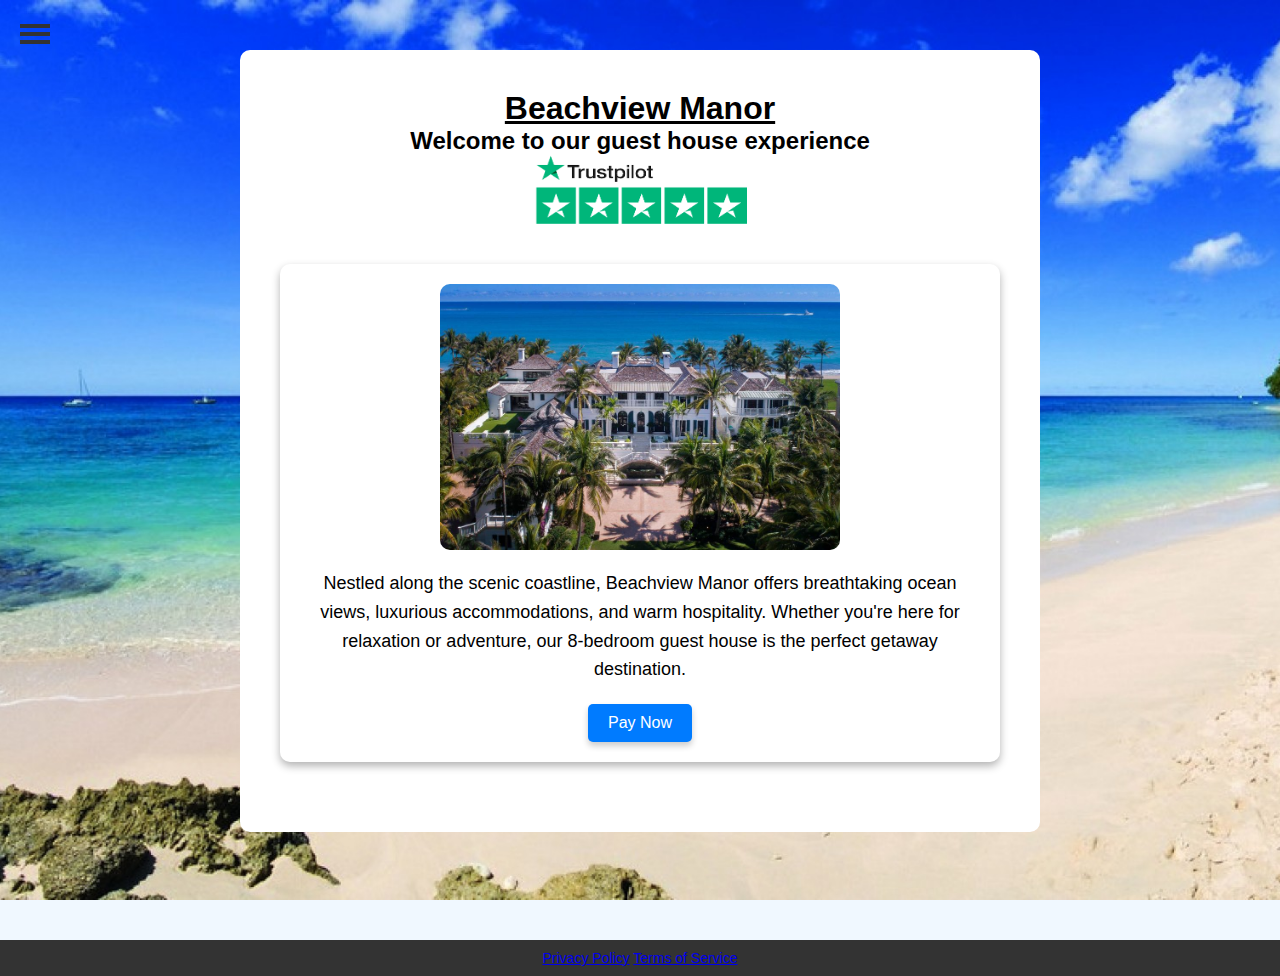
<file: index.html>
<!DOCTYPE html>
<html lang="en">

<head>
  <title>Beachview Manor</title>
  <link rel="stylesheet" href="https://cdnjs.cloudflare.com/ajax/libs/font-awesome/6.7.1/css/all.min.css"
    integrity="sha512-5Hs3dF2AEPkpNAR7UiOHba+lRSJNeM2ECkwxUIxC1Q/FLycGTbNapWXB4tP889k5T5Ju8fs4b1P5z/iB4nMfSQ=="
    crossorigin="anonymous" referrerpolicy="no-referrer" />
  <link rel="stylesheet" href="style.css" />
</head>

<body>
  <div class="content-wrapper">
    <!-- Sidebar Menu -->
    <div class="slide" id="sidebar">
      <h1>Menu</h1>
      <ul>
        <li><a href="index.html"><i class="fas fa-home"></i> Home</a></li>
        <li><a href="glasgow-room.html"><i class="fas fa-bed"></i> Glasgow Room</a></li>
        <li><a href="edinburgh-room.html"><i class="fas fa-bed"></i> Edinburgh Room</a></li>
        <li><a href="aberdeen-room.html"><i class="fas fa-bed"></i> Aberdeen Room</a></li>
        <li><a href="dundee-room.html"><i class="fas fa-bed"></i> Dundee Room</a></li>
        <li><a href="#"><i class="fas fa-concierge-bell"></i> Facilities</a></li>
        <li><a href="#"><i class="fas fa-map-marked-alt"></i> Local Area</a></li>
        <li><a href="#"><i class="fas fa-envelope"></i> Contact Us</a></li>
      </ul>
    </div>

    <!-- Hamburger Icon -->
    <div class="toggle" id="menu-button">
      <div class="top_line"></div>
      <div class="middle_line"></div>
      <div class="bottom_line"></div>
    </div>

    <!-- Main Content -->
    <div id="mainid">
      <h1><strong><u>Beachview Manor</u></strong></h1>
      <h2>Welcome to our guest house experience</h2>
      <p><img src="trust.jpg" alt="Trust Logo" width="275" height="75"></p>
      
      <!-- About Section -->
      <div class="about-section">
        <img src="beachview1.jpg" alt="Beachview Manor" class="about-image">
        <p class="about-description">
          Nestled along the scenic coastline, Beachview Manor offers breathtaking ocean views, luxurious accommodations, 
          and warm hospitality. Whether you're here for relaxation or adventure, our 8-bedroom guest house is the perfect getaway destination.
        </p>
        <!-- Pay Now Button -->
        <a href="payment.html" class="pay-now-button">Pay Now</a>
      </div>
    </div>
  </div>

  <!-- Footer Section -->
  <footer>
    <div class="footer-links">
      <a href="#">Privacy Policy</a>
      <a href="#">Terms of Service</a>
    </div>
  </footer>

  <script>
    const sidebar = document.getElementById('sidebar');
    const menuButton = document.getElementById('menu-button');

    // Sidebar menu toggle
    menuButton.addEventListener('click', function (e) {
      e.stopPropagation(); 
      toggleSidebar();
    });

    function toggleSidebar() {
      if (sidebar.style.left === '0px') {
        sidebar.style.left = '-250px';
      } else {
        sidebar.style.left = '0px';
      }
    }

    // Close sidebar when clicking outside the menu
    document.addEventListener('click', function (e) {
      if (sidebar.style.left === '0px' && !sidebar.contains(e.target) && !menuButton.contains(e.target)) {
        sidebar.style.left = '-250px';
      }
    });

    // Ensure sidebar is closed on load
    window.onload = function () {
      sidebar.style.left = '-250px';
    };
  </script>
</body>

</html>
</file>
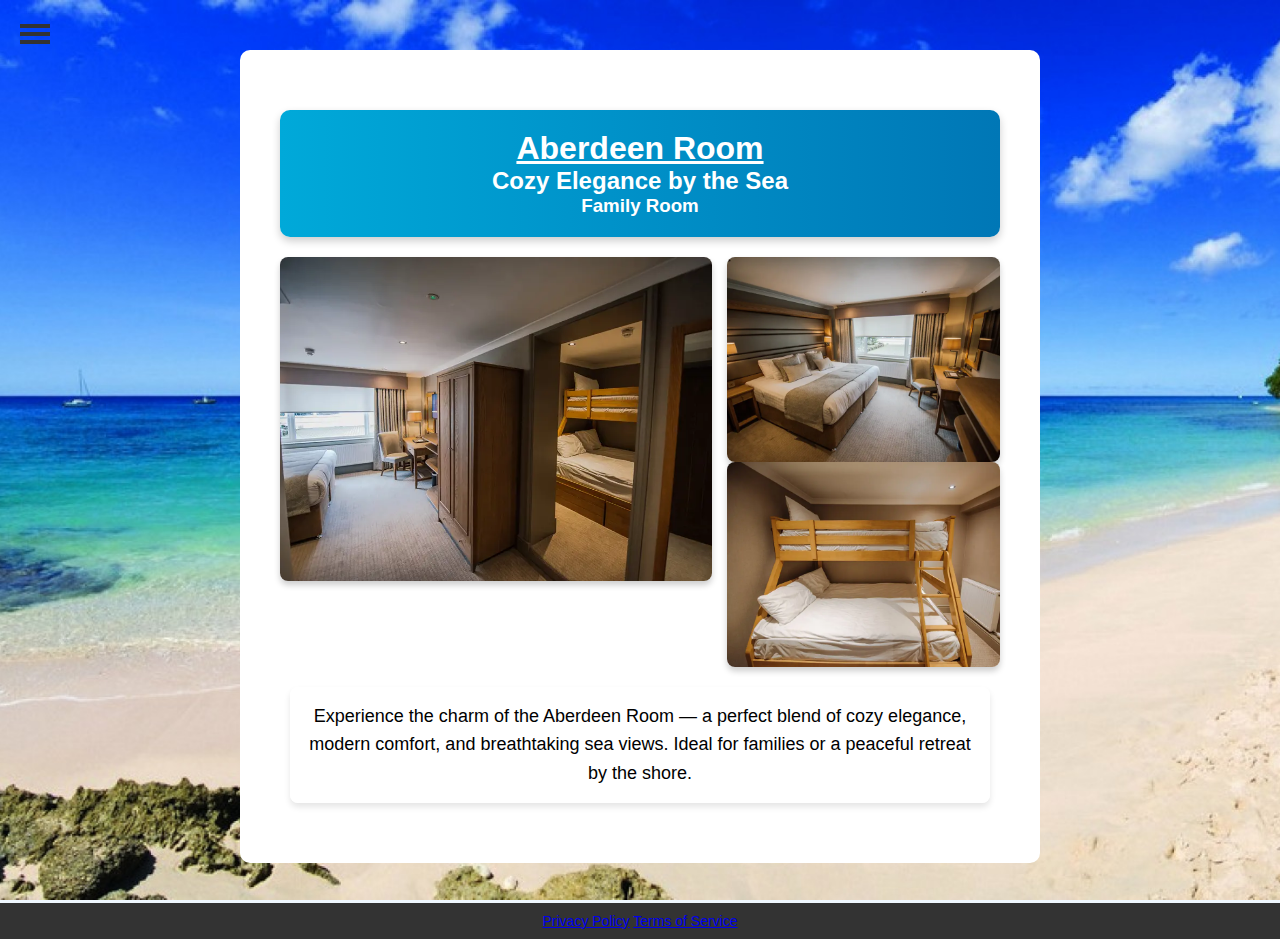
<file: aberdeen-room.html>
<!DOCTYPE html>
<html lang="en">

<head>
  <title>aberdeen-room - Beachview Manor</title>
  <link rel="stylesheet" href="https://cdnjs.cloudflare.com/ajax/libs/font-awesome/6.7.1/css/all.min.css"
    integrity="sha512-5Hs3dF2AEPkpNAR7UiOHba+lRSJNeM2ECkwxUIxC1Q/FLycGTbNapWXB4tP889k5T5Ju8fs4b1P5z/iB4nMfSQ=="
    crossorigin="anonymous" referrerpolicy="no-referrer" />
  <link rel="stylesheet" href="style.css" />
</head>

<body>
  <div class="content-wrapper">
    <!-- Sidebar Menu -->
    <div class="slide" id="sidebar">
      <h1>Menu</h1>
      <ul>
        <li><a href="index.html"><i class="fas fa-home"></i> Home</a></li>
        <li><a href="glasgow-room.html"><i class="fas fa-bed"></i> Glasgow Room</a></li>
        <li><a href="edinburgh-room.html"><i class="fas fa-bed"></i> Edinburgh Room</a></li>
        <li><a href="aberdeen-room.html"><i class="fas fa-bed"></i> Aberdeen Room</a></li>
        <li><a href="dundee-room.html"><i class="fas fa-bed"></i> Dundee Room</a></li>
        <li><a href="facilities.html"><i class="fas fa-concierge-bell"></i> Facilities</a></li>
        <li><a href="local-area.html"><i class="fas fa-map-marked-alt"></i> Local Area</a></li>
        <li><a href="contact-us.html"><i class="fas fa-envelope"></i> Contact Us</a></li>
      </ul>
    </div>

    <!-- Hamburger Icon -->
    <div class="toggle" id="menu-button">
      <div class="top_line"></div>
      <div class="middle_line"></div>
      <div class="bottom_line"></div>
    </div>

    <!-- Main Content with Blank Background -->
    <div id="mainid" style="background-color: white; color: black;">
      <!-- Box with Styled Headings -->
      <div class="header-box">
        <h1><strong><u>Aberdeen Room</u></strong></h1>
        <h2>Cozy Elegance by the Sea</h2>
        <h3>Family Room</h3>
      </div>
      
      <div class="image-bundle">
        <img src="familyroom1.jpg" alt="Family Room View 1" class="image-large">
        <div class="image-small-container">
          <img src="familyroom2.jpg" alt="Family Room View 2" class="image-small">
          <img src="familyroom3.jpg" alt="Family Room View 3" class="image-small">
        </div>
      </div>
      
      <div class="description-box">
        <p class="about-description">
          Experience the charm of the Aberdeen Room — a perfect blend of cozy elegance, modern comfort, and breathtaking sea views. Ideal for families or a peaceful retreat by the shore.
        </p>
      </div>
    </div>

    <footer>
      <div class="footer-links">
        <a href="#">Privacy Policy</a>
        <a href="#">Terms of Service</a>
      </div>
    </footer>

    <!-- Inline Script for Menu Logic -->
    <script>
      document.addEventListener('DOMContentLoaded', function () {
        const sidebar = document.getElementById('sidebar');
        const menuButton = document.getElementById('menu-button');

        let sidebarOpen = false;

        function toggleSidebar() {
          if (sidebarOpen) {
            sidebar.style.left = '-250px';
          } else {
            sidebar.style.left = '0px';
          }
          sidebarOpen = !sidebarOpen;
        }

        menuButton.addEventListener('click', function (e) {
          e.stopPropagation();
          toggleSidebar();
        });

        document.addEventListener('click', function (e) {
          if (
            sidebarOpen &&
            !sidebar.contains(e.target) &&
            !menuButton.contains(e.target)
          ) {
            sidebar.style.left = '-250px';
            sidebarOpen = false;
          }
        });

        // Ensure sidebar starts hidden
        sidebar.style.left = '-250px';
      });
    </script>
  </div>
</body>
</html>
</file>
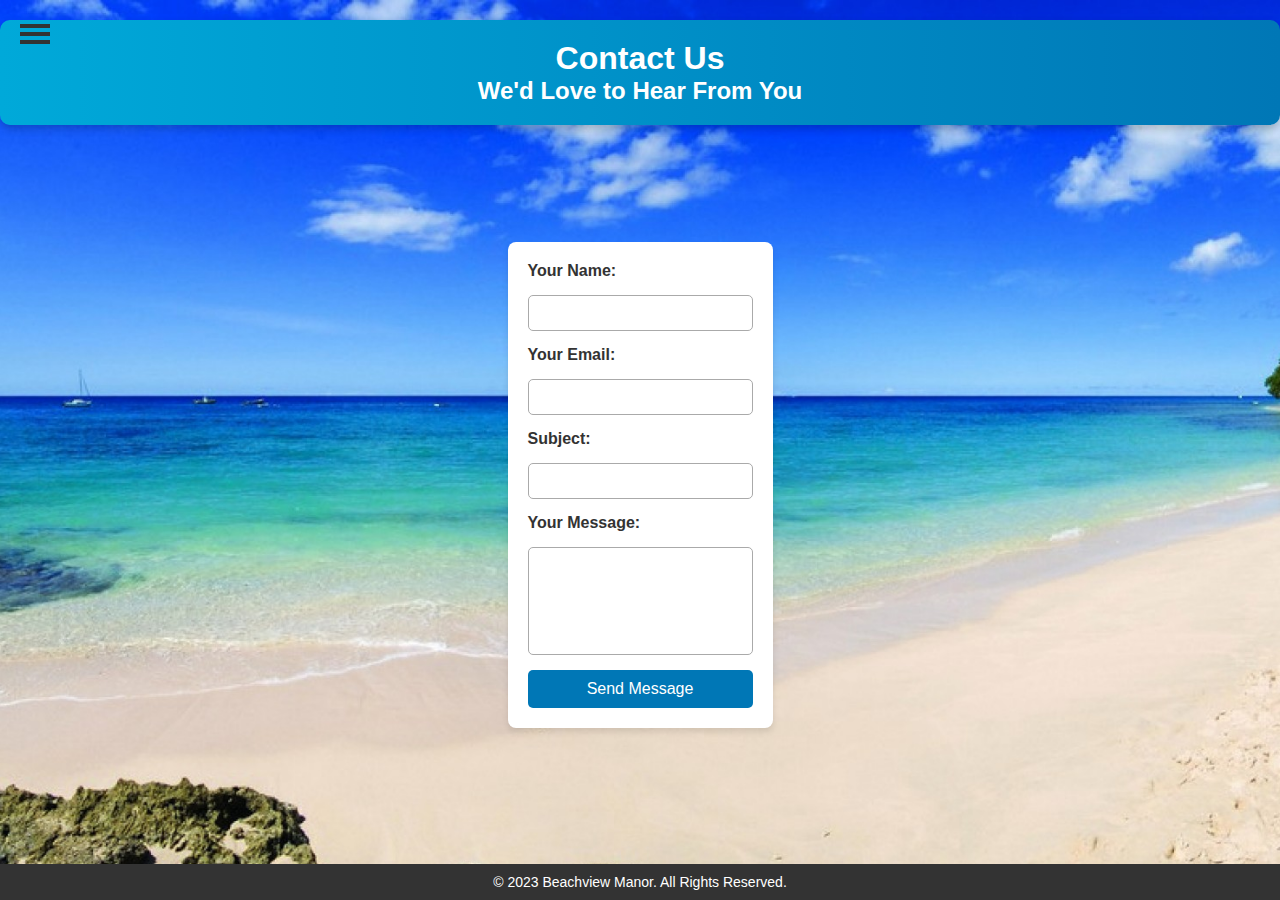
<file: contact-us.html>
<!DOCTYPE html>
<html lang="en">

<head>
  <meta charset="UTF-8" />
  <meta name="viewport" content="width=device-width, initial-scale=1.0" />
  <title>Contact Us - Beachview Manor</title>
  <link rel="stylesheet" href="https://cdnjs.cloudflare.com/ajax/libs/font-awesome/6.7.1/css/all.min.css" />
  <link rel="stylesheet" href="style.css" />
</head>

<body>
  <!-- Sidebar Menu -->
  <div class="slide" id="sidebar">
    <h1>Menu</h1>
    <ul>
      <li><a href="index.html"><i class="fas fa-home"></i> Home</a></li>
      <li><a href="glasgow-room.html"><i class="fas fa-bed"></i> Glasgow Room</a></li>
      <li><a href="edinburgh-room.html"><i class="fas fa-bed"></i> Edinburgh Room</a></li>
      <li><a href="aberdeen-room.html"><i class="fas fa-bed"></i> Aberdeen Room</a></li>
      <li><a href="dundee-room.html"><i class="fas fa-bed"></i> Dundee Room</a></li>
      <li><a href="facilities.html"><i class="fas fa-concierge-bell"></i> Facilities</a></li>
      <li><a href="local-area.html"><i class="fas fa-map-marked-alt"></i> Local Area</a></li>
      <li><a href="contact-us.html"><i class="fas fa-envelope"></i> Contact Us</a></li>
    </ul>
  </div>

  <!-- Hamburger Icon -->
  <div class="toggle" id="menu-button">
    <div class="top_line"></div>
    <div class="middle_line"></div>
    <div class="bottom_line"></div>
  </div>

  <!-- Main Content Area -->
  <div class="content-wrapper">
    <!-- Header Section -->
    <div class="header-box">
      <h1>Contact Us</h1>
      <h2>We'd Love to Hear From You</h2>
    </div>

    <!-- Contact Form Section -->
    <div class="contact-container">
      <form action="https://formspree.io/f/{your-form-id}" method="POST">
        <label for="name">Your Name:</label>
        <input type="text" id="name" name="name" required />

        <label for="email">Your Email:</label>
        <input type="email" id="email" name="email" required />

        <label for="subject">Subject:</label>
        <input type="text" id="subject" name="subject" required />

        <label for="message">Your Message:</label>
        <textarea id="message" name="message" rows="5" required></textarea>

        <button type="submit">Send Message</button>
      </form>
    </div>

    <!-- Footer Section -->
    <footer>
      <p>&copy; 2023 Beachview Manor. All Rights Reserved.</p>
    </footer>
  </div>

  <!-- Sidebar Logic -->
  <script>
    document.addEventListener('DOMContentLoaded', function () {
      const sidebar = document.getElementById('sidebar');
      const menuButton = document.getElementById('menu-button');

      let sidebarOpen = false;

      function toggleSidebar() {
        if (sidebarOpen) {
          sidebar.style.left = '-250px';
        } else {
          sidebar.style.left = '0';
        }
        sidebarOpen = !sidebarOpen;
      }

      menuButton.addEventListener('click', function () {
        toggleSidebar();
      });

      // Ensure sidebar starts off-screen
      sidebar.style.left = '-250px';
    });
  </script>
</body>

</html>
</file>
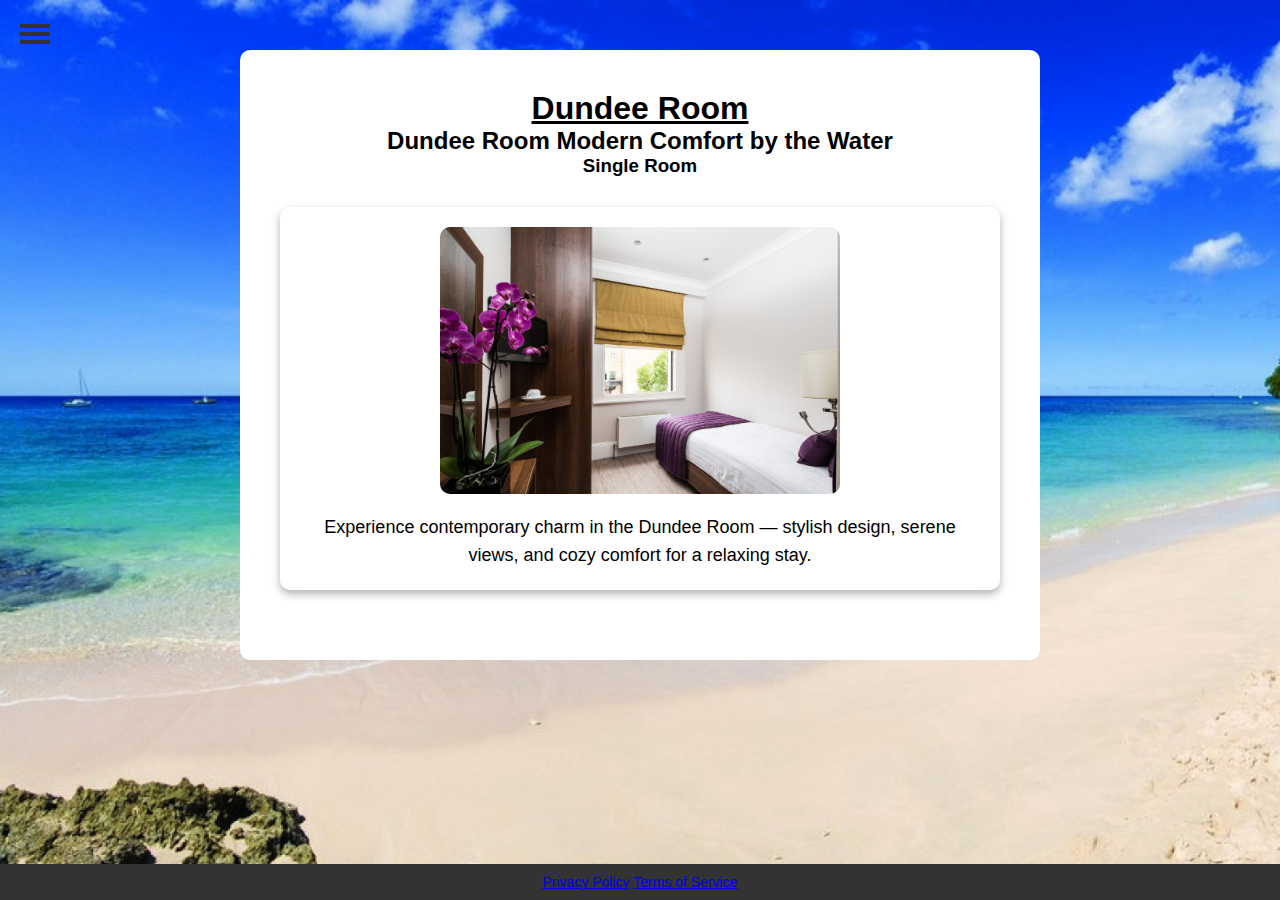
<file: dundee-room.html>
<!DOCTYPE html>
<html lang="en">

<head>
  <title>Glasgow Room - Beachview Manor</title>
  <link rel="stylesheet" href="https://cdnjs.cloudflare.com/ajax/libs/font-awesome/6.7.1/css/all.min.css"
    integrity="sha512-5Hs3dF2AEPkpNAR7UiOHba+lRSJNeM2ECkwxUIxC1Q/FLycGTbNapWXB4tP889k5T5Ju8fs4b1P5z/iB4nMfSQ=="
    crossorigin="anonymous" referrerpolicy="no-referrer" />
  <link rel="stylesheet" href="style.css" />
</head>

<body>
  <div class="content-wrapper">
    <!-- Sidebar Menu -->
    <div class="slide" id="sidebar">
      <h1>Menu</h1>
      <ul>
        <li><a href="index.html"><i class="fas fa-home"></i> Home</a></li>
        <li><a href="glasgow-room.html"><i class="fas fa-bed"></i> Glasgow Room</a></li>
        <li><a href="edinburgh-room.html"><i class="fas fa-bed"></i> Edinburgh Room</a></li>
        <li><a href="aberdeen-room.html"><i class="fas fa-bed"></i> Aberdeen Room</a></li>
        <li><a href="dundee-room.html"><i class="fas fa-bed"></i> dundee room</a></li>
        <li><a href="facilities.html"><i class="fas fa-concierge-bell"></i> Facilities</a></li>
        <li><a href="local-area.html"><i class="fas fa-map-marked-alt"></i> Local Area</a></li>
        <li><a href="contact-us.html"><i class="fas fa-envelope"></i> Contact Us</a></li>
      </ul>
    </div>

    <!-- Hamburger Icon -->
    <div class="toggle" id="menu-button">
      <div class="top_line"></div>
      <div class="middle_line"></div>
      <div class="bottom_line"></div>
    </div>

    <!-- Main Content with Blank Background -->
    <div id="mainid" style="background-color: white; color: black;">
      <h1><strong><u>Dundee Room</u></strong></h1>
      <h2>Dundee Room Modern Comfort by the Water</h2>
      <h3>Single Room</h3>
      <div class="about-section">
          <img src="single.jpg" alt="Glasgow Room" class="about-image">
          <p class="about-description">
            Experience contemporary charm in the Dundee Room — stylish design, serene views, and cozy comfort for a relaxing stay.          </p>
      </div>
  </div>
  
  <footer>
    <div class="footer-links">
      <a href="#">Privacy Policy</a>
      <a href="#">Terms of Service</a>
    </div>
  </footer>

  <!-- Inline Script for Menu Logic -->
  <script>
    document.addEventListener('DOMContentLoaded', function () {
      const sidebar = document.getElementById('sidebar');
      const menuButton = document.getElementById('menu-button');

      let sidebarOpen = false;

      function toggleSidebar() {
        if (sidebarOpen) {
          sidebar.style.left = '-250px';
        } else {
          sidebar.style.left = '0px';
        }
        sidebarOpen = !sidebarOpen;
      }

      menuButton.addEventListener('click', function (e) {
        e.stopPropagation();
        toggleSidebar();
      });

      document.addEventListener('click', function (e) {
        if (
          sidebarOpen &&
          !sidebar.contains(e.target) &&
          !menuButton.contains(e.target)
        ) {
          sidebar.style.left = '-250px';
          sidebarOpen = false;
        }
      });

      // Ensure sidebar starts hidden
      sidebar.style.left = '-250px';
    });
  </script>
</body>
</html>
</file>
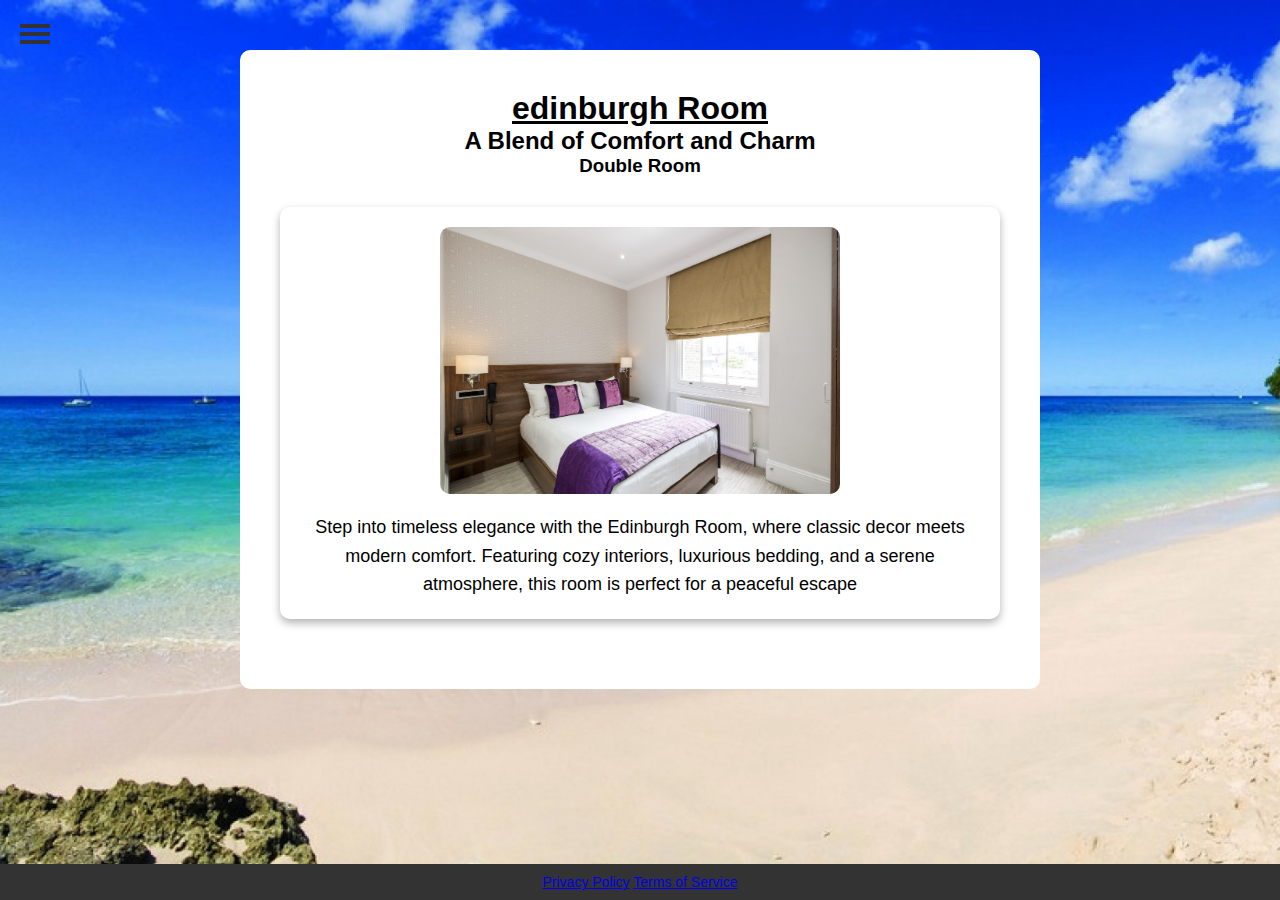
<file: edinburgh-room.html>
<!DOCTYPE html>
<html lang="en">

<head>
  <title>Glasgow Room - Beachview Manor</title>
  <link rel="stylesheet" href="https://cdnjs.cloudflare.com/ajax/libs/font-awesome/6.7.1/css/all.min.css"
    integrity="sha512-5Hs3dF2AEPkpNAR7UiOHba+lRSJNeM2ECkwxUIxC1Q/FLycGTbNapWXB4tP889k5T5Ju8fs4b1P5z/iB4nMfSQ=="
    crossorigin="anonymous" referrerpolicy="no-referrer" />
  <link rel="stylesheet" href="style.css" />
</head>

<body>
  <div class="content-wrapper">
    <!-- Sidebar Menu -->
    <div class="slide" id="sidebar">
      <h1>Menu</h1>
      <ul>
        <li><a href="index.html"><i class="fas fa-home"></i> Home</a></li>
        <li><a href="glasgow-room.html"><i class="fas fa-bed"></i> Glasgow Room</a></li>
        <li><a href="edinburgh-room.html"><i class="fas fa-bed"></i> Edinburgh Room</a></li>
        <li><a href="aberdeen-room.html"><i class="fas fa-bed"></i> Aberdeen Room</a></li>
        <li><a href="dundee-room.html"><i class="fas fa-bed"></i> dundee room</a></li>
        <li><a href="facilities.html"><i class="fas fa-concierge-bell"></i> Facilities</a></li>
        <li><a href="local-area.html"><i class="fas fa-map-marked-alt"></i> Local Area</a></li>
        <li><a href="contact-us.html"><i class="fas fa-envelope"></i> Contact Us</a></li>
      </ul>
    </div>

    <!-- Hamburger Icon -->
    <div class="toggle" id="menu-button">
      <div class="top_line"></div>
      <div class="middle_line"></div>
      <div class="bottom_line"></div>
    </div>

    <!-- Main Content with Blank Background -->
    <div id="mainid" style="background-color: white; color: black;">
      <h1><strong><u>edinburgh Room</u></strong></h1>
      <h2>A Blend of Comfort and Charm</h2>
      <h3>Double Room</h3>
      <div class="about-section">
          <img src="doubleroom.jpg" alt="Glasgow Room" class="about-image">
          <p class="about-description">
            
  Step into timeless elegance with the Edinburgh Room, where classic decor meets modern comfort. Featuring cozy interiors, luxurious bedding, and a serene atmosphere, this room is perfect for a peaceful escape
          </p>
      </div>
  </div>
  
  <footer>
    <div class="footer-links">
      <a href="#">Privacy Policy</a>
      <a href="#">Terms of Service</a>
    </div>
  </footer>

  <!-- Inline Script for Menu Logic -->
  <script>
    document.addEventListener('DOMContentLoaded', function () {
      const sidebar = document.getElementById('sidebar');
      const menuButton = document.getElementById('menu-button');

      let sidebarOpen = false;

      function toggleSidebar() {
        if (sidebarOpen) {
          sidebar.style.left = '-250px';
        } else {
          sidebar.style.left = '0px';
        }
        sidebarOpen = !sidebarOpen;
      }

      menuButton.addEventListener('click', function (e) {
        e.stopPropagation();
        toggleSidebar();
      });

      document.addEventListener('click', function (e) {
        if (
          sidebarOpen &&
          !sidebar.contains(e.target) &&
          !menuButton.contains(e.target)
        ) {
          sidebar.style.left = '-250px';
          sidebarOpen = false;
        }
      });

      // Ensure sidebar starts hidden
      sidebar.style.left = '-250px';
    });
  </script>
</body>
</html>
</file>
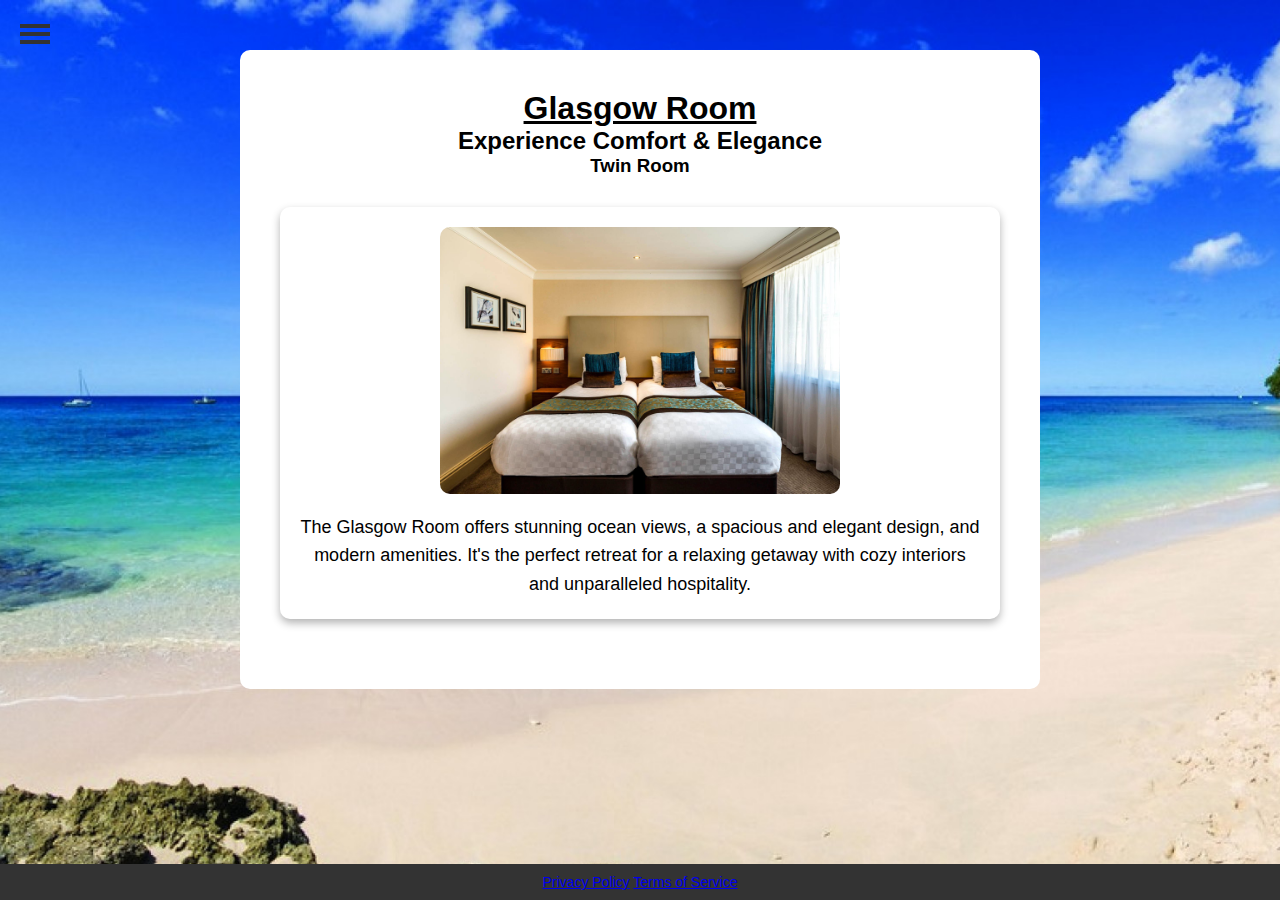
<file: glasgow-room.html>
<!DOCTYPE html>
<html lang="en">

<head>
  <title>Glasgow Room - Beachview Manor</title>
  <link rel="stylesheet" href="https://cdnjs.cloudflare.com/ajax/libs/font-awesome/6.7.1/css/all.min.css"
    integrity="sha512-5Hs3dF2AEPkpNAR7UiOHba+lRSJNeM2ECkwxUIxC1Q/FLycGTbNapWXB4tP889k5T5Ju8fs4b1P5z/iB4nMfSQ=="
    crossorigin="anonymous" referrerpolicy="no-referrer" />
  <link rel="stylesheet" href="style.css" />
</head>

<body>
  <div class="content-wrapper">
    <!-- Sidebar Menu -->
    <div class="slide" id="sidebar">
      <h1>Menu</h1>
      <ul>
        <li><a href="index.html"><i class="fas fa-home"></i> Home</a></li>
        <li><a href="glasgow-room.html"><i class="fas fa-bed"></i> Glasgow Room</a></li>
        <li><a href="edinburgh-room.html"><i class="fas fa-bed"></i> Edinburgh Room</a></li>
        <li><a href="aberdeen-room.html"><i class="fas fa-bed"></i> Aberdeen Room</a></li>
        <li><a href="dundee-room.html"><i class="fas fa-bed"></i> dundee room</a></li>
        <li><a href="facilities.html"><i class="fas fa-concierge-bell"></i> Facilities</a></li>
        <li><a href="local-area.html"><i class="fas fa-map-marked-alt"></i> Local Area</a></li>
        <li><a href="contact-us.html"><i class="fas fa-envelope"></i> Contact Us</a></li>
      </ul>
    </div>

    <!-- Hamburger Icon -->
    <div class="toggle" id="menu-button">
      <div class="top_line"></div>
      <div class="middle_line"></div>
      <div class="bottom_line"></div>
    </div>

    <!-- Main Content with Blank Background -->
    <div id="mainid" style="background-color: white; color: black;">
      <h1><strong><u>Glasgow Room</u></strong></h1>
      <h2>Experience Comfort & Elegance</h2>
      <h3>Twin Room</h3>
      <div class="about-section">
          <img src="twinroom.jpg" alt="Glasgow Room" class="about-image">
          <p class="about-description">
              The Glasgow Room offers stunning ocean views, a spacious and elegant design, and modern amenities. It's the perfect retreat for a relaxing getaway with cozy interiors and unparalleled hospitality.
          </p>
      </div>
  </div>
  
  <footer>
    <div class="footer-links">
      <a href="#">Privacy Policy</a>
      <a href="#">Terms of Service</a>
    </div>
  </footer>

  <!-- Inline Script for Menu Logic -->
  <script>
    document.addEventListener('DOMContentLoaded', function () {
      const sidebar = document.getElementById('sidebar');
      const menuButton = document.getElementById('menu-button');

      let sidebarOpen = false;

      function toggleSidebar() {
        if (sidebarOpen) {
          sidebar.style.left = '-250px';
        } else {
          sidebar.style.left = '0px';
        }
        sidebarOpen = !sidebarOpen;
      }

      menuButton.addEventListener('click', function (e) {
        e.stopPropagation();
        toggleSidebar();
      });

      document.addEventListener('click', function (e) {
        if (
          sidebarOpen &&
          !sidebar.contains(e.target) &&
          !menuButton.contains(e.target)
        ) {
          sidebar.style.left = '-250px';
          sidebarOpen = false;
        }
      });

      // Ensure sidebar starts hidden
      sidebar.style.left = '-250px';
    });
  </script>
</body>
</html>
</file>
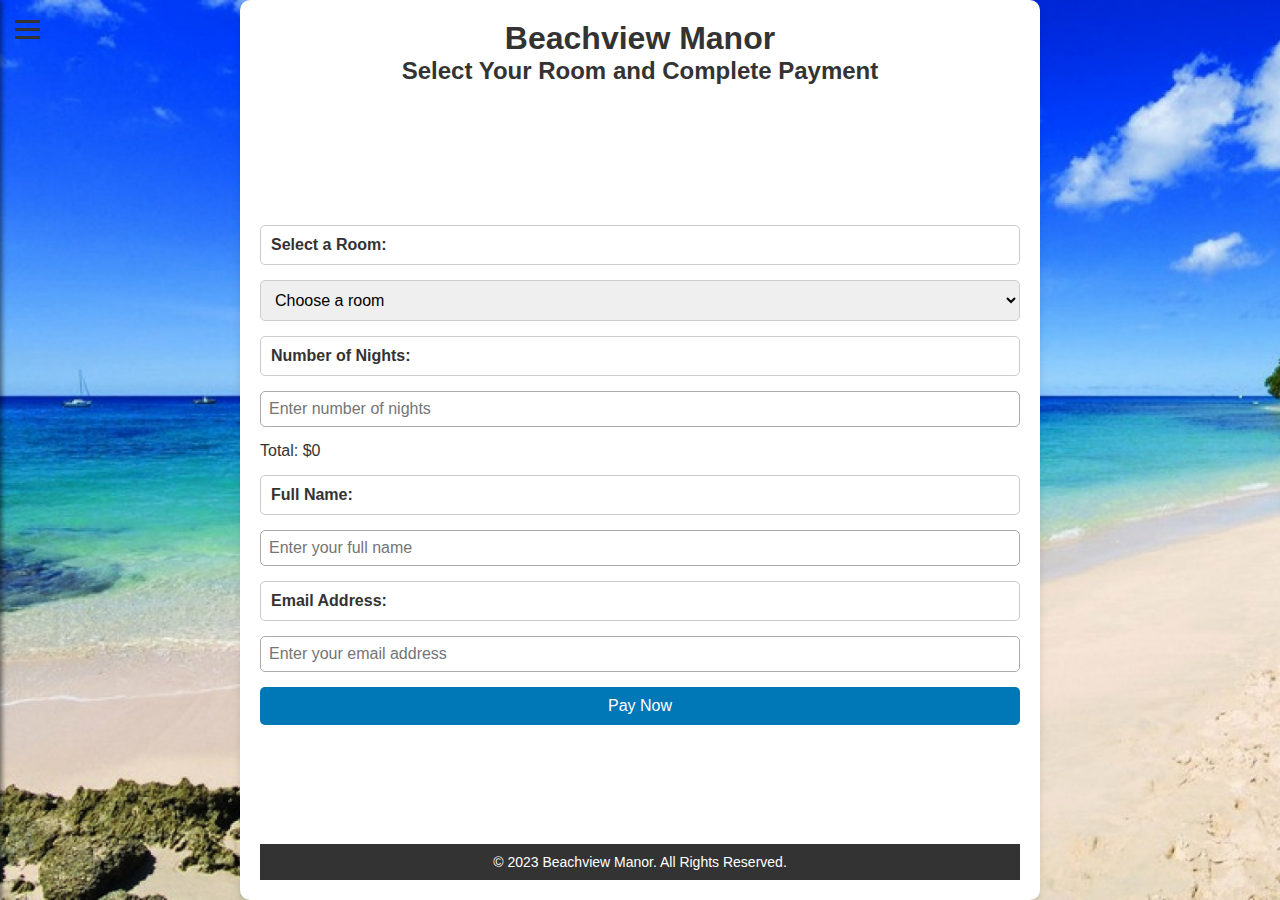
<file: payment.html>
<!DOCTYPE html>
<html lang="en">

<head>
  <meta charset="UTF-8" />
  <meta name="viewport" content="width=device-width, initial-scale=1.0" />
  <title>Payment - Beachview Manor</title>
  <link rel="stylesheet" href="https://cdnjs.cloudflare.com/ajax/libs/font-awesome/6.7.1/css/all.min.css" />
  <link rel="stylesheet" href="style.css" />
  <style>
    /* General Styles */
    body {
      font-family: Arial, sans-serif;
      margin: 0;
      padding: 0;
      background-color: #f0f8ff;
    }

    .content-wrapper {
      max-width: 800px;
      margin: 0 auto;
      padding: 20px;
      background-color: #ffffff;
      box-shadow: 0 4px 8px rgba(0, 0, 0, 0.1);
      border-radius: 10px;
      transition: margin-left 0.3s ease;
    }

    header {
      text-align: center;
      margin-bottom: 20px;
    }

    /* Sidebar menu styles */
    #sidebar {
      position: fixed;
      top: 0;
      left: -250px; /* Initially hidden */
      width: 250px;
      height: 100%;
      background-color: #333;
      color: #fff;
      padding: 20px;
      box-shadow: 2px 0 5px rgba(0, 0, 0, 0.5);
      transition: left 0.3s ease;
      z-index: 1000;
    }

    #sidebar h1 {
      margin-bottom: 20px;
      font-size: 20px;
    }

    #sidebar ul {
      list-style-type: none;
      padding: 0;
    }

    #sidebar li {
      margin: 10px 0;
    }

    #sidebar a {
      color: white;
      text-decoration: none;
      font-size: 16px;
    }

    #menu-button {
      cursor: pointer;
      position: fixed;
      top: 15px;
      left: 15px;
      z-index: 1100;
    }

    .menu-bar {
      width: 25px;
      height: 3px;
      background-color: #333;
      margin: 5px 0;
      transition: all 0.3s ease;
    }

    /* Payment Section */
    .payment-container {
      margin: 40px 0 20px;
    }

    form {
      display: flex;
      flex-direction: column;
      gap: 15px;
    }

    label,
    input,
    select {
      padding: 10px;
      border: 1px solid #ccc;
      border-radius: 5px;
      font-size: 16px;
    }

    .pay-button {
      background-color: #007BFF;
      color: white;
      padding: 10px;
      border: none;
      border-radius: 5px;
      cursor: pointer;
      transition: background-color 0.3s ease;
    }

    .pay-button:hover {
      background-color: #0056b3;
    }

    footer {
      text-align: center;
      margin-top: 20px;
      font-size: 14px;
    }
  </style>
</head>

<body>
  <!-- Sidebar -->
  <div id="sidebar">
    <h1>Menu</h1>
    <ul>
      <li><a href="index.html"><i class="fas fa-home"></i> Home</a></li>
      <li><a href="glasgow-room.html"><i class="fas fa-bed"></i> Glasgow Room</a></li>
      <li><a href="edinburgh-room.html"><i class="fas fa-bed"></i> Edinburgh Room</a></li>
      <li><a href="aberdeen-room.html"><i class="fas fa-bed"></i> Aberdeen Room</a></li>
      <li><a href="dundee-room.html"><i class="fas fa-bed"></i> Dundee Room</a></li>
      <li><a href="facilities.html"><i class="fas fa-concierge-bell"></i> Facilities</a></li>
      <li><a href="local-area.html"><i class="fas fa-map-marked-alt"></i> Local Area</a></li>
      <li><a href="contact-us.html"><i class="fas fa-envelope"></i> Contact Us</a></li>
    </ul>
  </div>

  <!-- Hamburger menu -->
  <div id="menu-button">
    <div class="menu-bar"></div>
    <div class="menu-bar"></div>
    <div class="menu-bar"></div>
  </div>

  <!-- Main Content -->
  <div class="content-wrapper">
    <header>
      <h1>Beachview Manor</h1>
      <h2>Select Your Room and Complete Payment</h2>
    </header>

    <div class="payment-container">
      <form id="payment-form">
        <label for="room-selection">Select a Room:</label>
        <select id="room-selection" name="room-selection" required>
          <option value="" disabled selected>Choose a room</option>
          <option value="glasgow-room" data-price="120">Glasgow Room - $120/night</option>
          <option value="edinburgh-room" data-price="150">Edinburgh Room - $150/night</option>
          <option value="aberdeen-room" data-price="130">Aberdeen Room - $220/night</option>
          <option value="dundee-room" data-price="140">Dundee Room - $100/night</option>
        </select>

        <label for="nights">Number of Nights:</label>
        <input type="number" id="nights" name="nights" min="1" placeholder="Enter number of nights" required />

        <div class="price-box">
          <p id="price-summary">Total: $0</p>
        </div>

        <label for="full-name">Full Name:</label>
        <input type="text" id="full-name" name="full-name" placeholder="Enter your full name" required />

        <label for="email">Email Address:</label>
        <input type="email" id="email" name="email" placeholder="Enter your email address" required />

        <button type="submit" class="pay-button">Pay Now</button>
      </form>
    </div>

    <footer>
      <p>&copy; 2023 Beachview Manor. All Rights Reserved.</p>
    </footer>
  </div>

  <script>
    const sidebar = document.getElementById('sidebar');
    const menuButton = document.getElementById('menu-button');

    menuButton.addEventListener('click', () => {
      sidebar.style.left = sidebar.style.left === '0px' ? '-250px' : '0px';
    });

    const roomSelection = document.getElementById("room-selection");
    const nightsInput = document.getElementById("nights");
    const priceSummary = document.getElementById("price-summary");

    function calculatePrice() {
      const selectedRoom = roomSelection.options[roomSelection.selectedIndex];
      const pricePerNight = selectedRoom ? parseFloat(selectedRoom.getAttribute("data-price")) : 0;
      const nights = parseInt(nightsInput.value) || 0;
      const totalPrice = pricePerNight * nights;

      priceSummary.textContent = `Total: $${totalPrice.toFixed(2)}`;
    }

    roomSelection.addEventListener("change", calculatePrice);
    nightsInput.addEventListener("input", calculatePrice);
  </script>
</body>

</html>
</file>
<file: style.css>
/* Base Reset & Fonts */
* {
  margin: 0;
  padding: 0;
  box-sizing: border-box;
  font-family: 'Poppins', sans-serif;
}

html,
body {
  height: 100%;
  background-image: url('beach.jpg');
  background-size: cover;
  background-position: center;
  background-attachment: fixed;
  color: white;
}

/* Content Wrapper with Flexbox */
.content-wrapper {
  display: flex;
  flex-direction: column;
  min-height: 100vh; /* Take full viewport height */
  justify-content: space-between; /* Push footer to bottom */
}

/* Sidebar Styling */
.slide {
  position: fixed;
  top: 0;
  left: -250px; /* Hidden off-screen by default */
  width: 250px;
  height: 100%;
  background-color: #333;
  color: white;
  z-index: 1000;
  transition: left 0.3s ease-in-out;
  padding: 20px;
}

.slide h1 {
  margin-bottom: 10px;
}

.slide ul {
  list-style: none;
}

.slide li {
  margin: 10px 0;
}

.slide a {
  color: white;
  text-decoration: none;
  display: block;
  padding: 8px;
}

.slide a:hover {
  background-color: #555;
}

/* Hamburger Icon */
.toggle {
  position: absolute;
  top: 20px;
  left: 20px;
  cursor: pointer;
  z-index: 1500;
}

.top_line,
.middle_line,
.bottom_line {
  background-color: #333;
  height: 4px;
  width: 30px;
  margin: 4px auto;
}

/* Main Content */
#mainid {
  text-align: center;
  padding: 40px;
  background-color: rgba(0, 0, 0, 0.6);
  border-radius: 10px;
  max-width: 800px;
  margin: 50px auto 0;
}

/* Footer */
footer {
  background-color: rgba(0, 0, 0, 0.7);
  color: white;
  text-align: center;
  padding: 10px 0;
  width: 100%;
}

/* Styling for About Section */
.about-section {
  margin: 30px auto;
  max-width: 800px;
  text-align: center;
  padding: 20px;
  background-color: rgba(255, 255, 255, 0.2); /* Semi-transparent background */
  border-radius: 10px;
  box-shadow: 0 4px 8px rgba(0, 0, 0, 0.3); /* Subtle shadow */
}

.about-image {
  width: 100%; /* Makes the image responsive */
  max-width: 400px;
  height: auto;
  border-radius: 10px;
  margin-bottom: 15px;
}

.about-description {
  font-size: 18px;
  color: white;
  line-height: 1.6;
}

/* Override for Glasgow Room Background */
#mainid[style] {
  background-color: white; /* Clean background for Glasgow Room */
}

#mainid {
  background-color: white;
  color: black;
}

.about-description {
  color: black; /* Matches the background contrast */
}

footer {
  background-color: rgba(0, 0, 0, 0.8);
  color: white;
}
.image-bundle {
  height: 100%;
  display: flex;
  align-items: flex-start; /* Align everything to the top */
  gap: 15px; /* Space between the large image and the smaller ones */
  margin: 20px auto; 
}

.image-large {
  width: 60%; /* Set the large image to occupy more width */
  height: auto; /* Maintain aspect ratio */
  border-radius: 8px;
  box-shadow: 0 4px 6px rgba(0, 0, 0, 0.2);
}

.image-small-container {
  display: flex;
  flex-direction: column; /* Stack the two smaller images vertically */
  justify-content: space-between; /* Space them evenly in their vertical container */
  height: 100%; /* Match the height of the large image */
}

.image-small {
  width: 100%; /* Full width of the smaller container */
  height: calc(50% - 5px); /* Divide the height evenly */
  object-fit: cover; /* Ensure images scale properly */
  border-radius: 8px;
  box-shadow: 0 4px 6px rgba(0, 0, 0, 0.2);
}
/* Header Box Styling */
.header-box {
  background: linear-gradient(to bottom, #4facfe, #00f2fe); /* Sea-like blue gradient */
  padding: 20px;
  text-align: center;
  border-radius: 10px;
  box-shadow: 0 4px 8px rgba(0, 0, 0, 0.2);
  margin: 20px 0; /* Adds some space above and below the box */
  color: white;
}

/* Description Box Styling */
.description-box {
  background: rgba(255, 255, 255, 0.85); /* Slightly transparent box for text contrast */
  padding: 15px;
  text-align: center;
  border-radius: 8px;
  box-shadow: 0 4px 6px rgba(0, 0, 0, 0.1);
  margin: 20px auto;
  max-width: 700px;
  color: #333;
}

/* Image Bundle - General responsiveness */
.image-bundle {
  display: flex;
  align-items: flex-start;
  gap: 15px;
  margin: 20px auto;
}

/* Adjust for mobile responsiveness */
@media (max-width: 768px) {
  .image-large,
  .image-small {
    width: 100%;
    height: auto;
  }
}

/* General Reset & Base */
* {
  margin: 0;
  padding: 0;
  box-sizing: border-box;
  font-family: 'Poppins', sans-serif;
}

html,
body {
  height: 100%;
  background-color: #f0f8ff; /* Light sea-inspired background */
  color: #333;
}

/* Header Section */
.header-box {
  background: linear-gradient(to right, #00a9d9, #0077b6);
  color: white;
  text-align: center;
  padding: 20px 0;
  border-radius: 10px;
  margin-bottom: 20px;
}

/* Contact Container Styling */
.contact-container {
  max-width: 800px;
  margin: 20px auto;
  padding: 20px;
  background: white;
  border-radius: 8px;
  box-shadow: 0 4px 6px rgba(0, 0, 0, 0.1);
}

/* Styling the Form */
form {
  display: flex;
  flex-direction: column;
  gap: 15px;
}

form label {
  font-weight: bold;
}

form input,
form textarea {
  padding: 8px;
  border: 1px solid #aaa;
  border-radius: 5px;
  font-size: 16px;
}

form textarea {
  resize: none;
}

button[type="submit"] {
  background-color: #0077b6;
  color: white;
  padding: 10px 15px;
  border: none;
  border-radius: 5px;
  cursor: pointer;
  font-size: 16px;
  transition: background-color 0.2s ease-in-out;
}

button[type="submit"]:hover {
  background-color: #005f99;
}

/* Footer Styling */
footer {
  background-color: #333;
  color: white;
  text-align: center;
  padding: 10px 0;
  font-size: 14px;
  margin-top: 40px;
}
.pay-now-button {
  display: inline-block;
  background-color: #007BFF;
  color: white;
  text-align: center;
  padding: 10px 20px;
  border-radius: 5px;
  text-decoration: none;
  font-size: 16px;
  margin-top: 20px;
  box-shadow: 0 4px 6px rgba(0, 0, 0, 0.2);
  transition: background-color 0.3s ease;
}

.pay-now-button:hover {
  background-color: #0056b3;
}
</file>
